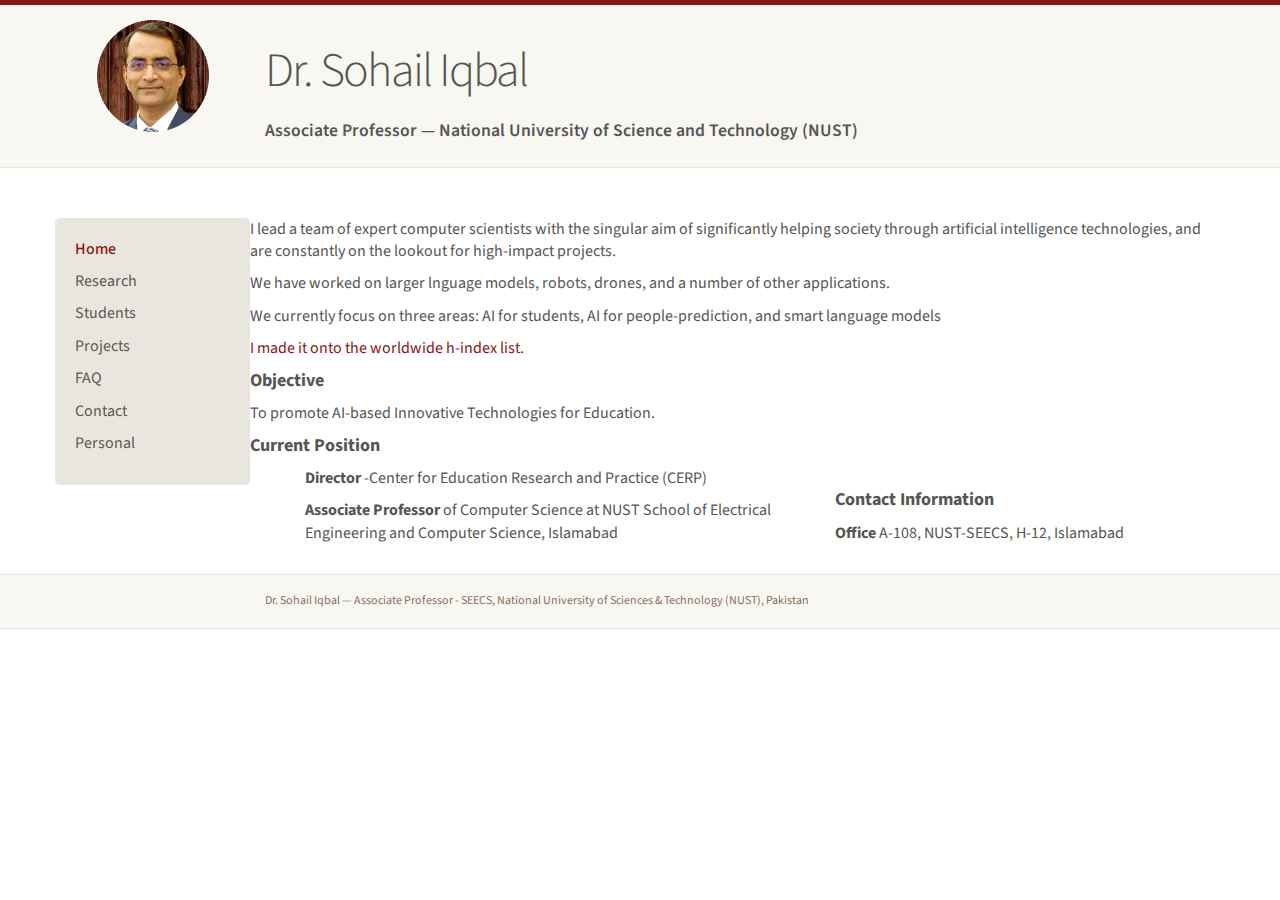
<file: index.html>
<!doctype html>
<html lang="en">

<head>
    <meta charset="utf-8">
    <title>Sohail Iqbal &ndash; Home</title>
    <link href='http://fonts.googleapis.com/css?family=Ubuntu:400,500,300' rel='stylesheet' type='text/css'>
    <link rel="stylesheet" href="assets/css/bootstrap.min.css">
    <link rel="stylesheet" href="assets/css/standroid.css">
</head>

<body>
    <div id="header">
        <div class="container">
            <div class="row">
                <div id="header-pic" class="col-xs-2 col-md-2"><img src="assets/img/profile.png" width=112 height=112 />
                </div>
                <div class="col-xs-7 col-md-7">
                    <h1>Dr. Sohail Iqbal</h1>
                    <h4>Associate Professor &mdash; National University of Science and Technology (NUST)</h4>
                </div>
            </div>
        </div>
    </div>
    <div class="container">
        <div class="row">
            <div id="sidebar" class="col-xs-2 col-md-2">
                <p><a class="menu-item menu-item-current" href="index.html">Home</a></p>
                <p><a class="menu-item" href="research.html">Research</a></p>
                <p><a class="menu-item" href="students.html">Students</a></p>
                <p><a class="menu-item" href="projects.html">Projects</a></p>
                <p><a class="menu-item" href="faq.html">FAQ</a></p>
                <p><a class="menu-item" href="contact.html">Contact</a></p>
                <p><a class="menu-item" href="personal.html">Personal</a></p>
            </div>



            <p>I lead a team of expert computer scientists with the singular aim of significantly helping society
                through artificial intelligence technologies, and are constantly on the lookout for high-impact
                projects.</p>

            <p>We have worked on larger lnguage models, robots, drones, and a number of other applications.</p>

            <p>We currently focus on three areas: AI for students, AI for people-prediction, and smart language models
            </p>

            <a href="https://scholar.google.com.pk/citations?user=2-C_1HoAAAAJ&hl=en ">I made it onto the worldwide h-index
                list.</a>
            <P>
            <P>
            <p style="font-size:large; font-weight: bold">Objective</p>
            <p>To promote AI-based Innovative Technologies for Education.</p>
            <p style="font-size:large; font-weight: bold">Current Position</p>
            <div class="col-lg-6">
                <ul><strong>Director</strong> <span>-Center for Education Research and Practice (CERP) </span></ul>
                <ul><strong>Associate Professor </strong> <span>of Computer Science at
                        NUST School of Electrical Engineering and Computer Science, Islamabad
                    </span></ul>
            </div>
            <br>
            <p style="font-size: large; font-weight: bold">Contact Information</p>
            <ul><strong>Office</strong> <span>A-108, NUST-SEECS, H-12, Islamabad</span></ul>

        </div>
    </div>

    <div id="footer">
        <div class="container">
            <div class="row">
                <div id="header-pic" class="col-md-2"></div>
                <div class="col-md-8">
                    <a href="https://scholar.google.com.pk/citations?user=2-C_1HoAAAAJ&hl=en ">Dr. Sohail Iqbal</a> &mdash; <a
                        href="https://seecs.nust.edu.pk/faculty/muhammad-sohail-iqbal/">Associate Professor - SEECS,
                        National University of Sciences & Technology (NUST), Pakistan</a>
                </div>
            </div>
        </div>
    </div>
</body>

</html>
</file>
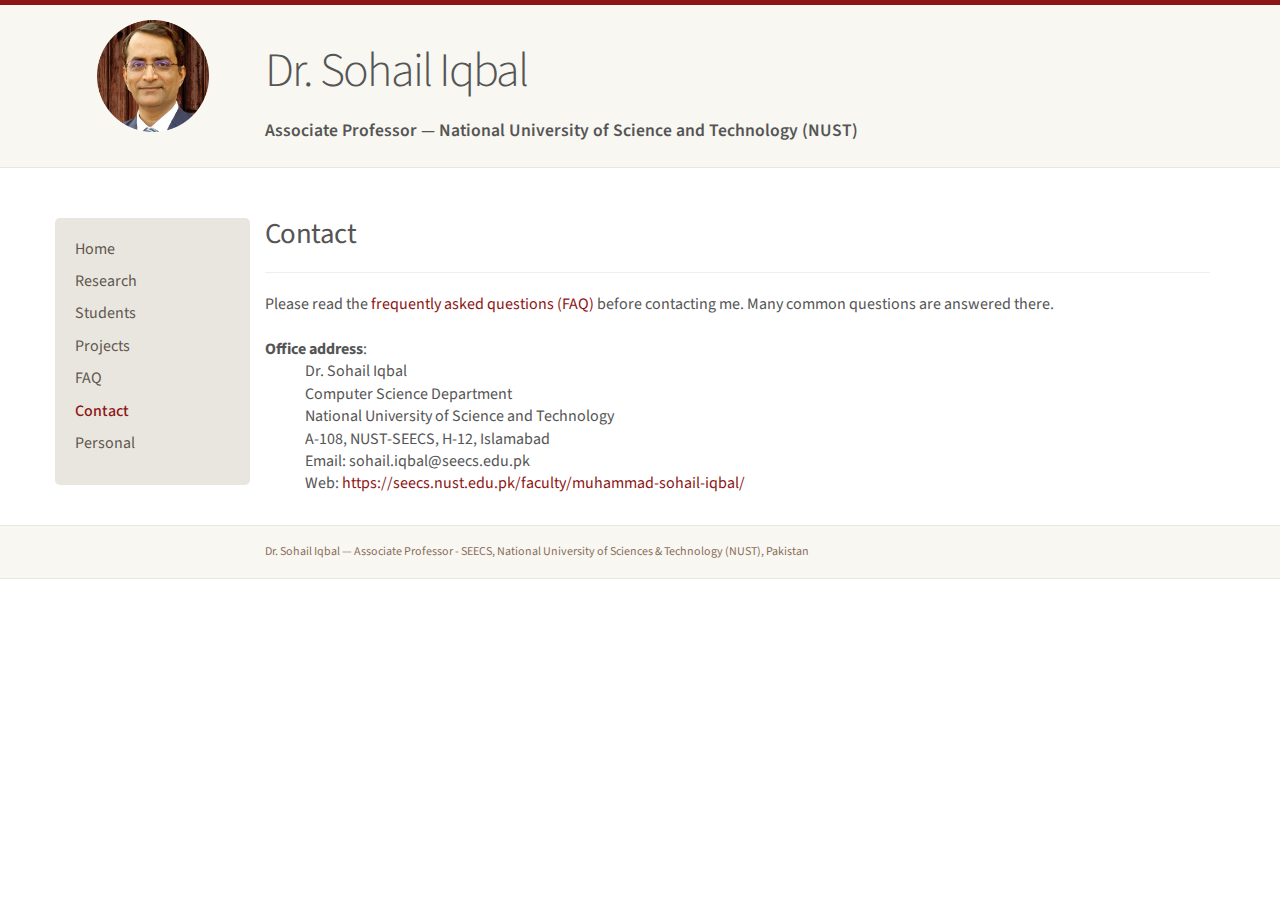
<file: contact.html>
<!doctype html>
<html lang="en">

<head>
    <meta charset="utf-8">
    <title>Sohail Iqbal &ndash; Contact</title>
    <link href='http://fonts.googleapis.com/css?family=Ubuntu:400,500,300' rel='stylesheet' type='text/css'>
    <link rel="stylesheet" href="assets/css/bootstrap.min.css">
    <link rel="stylesheet" href="assets/css/standroid.css">
</head>

<body>
    <div id="header">
        <div class="container">
            <div class="row">
                <div id="header-pic" class="col-xs-2 col-md-2"><img src="assets/img/profile.png" width=112 height=112 />
                </div>
                <div class="col-xs-7 col-md-7">
                    <h1>Dr. Sohail Iqbal</h1>
                    <h4>Associate Professor &mdash; National University of Science and Technology (NUST)</h4>
                </div>
            </div>
        </div>
    </div>
    <div class="container">
        <div class="row">
            <div id="sidebar" class="col-xs-2 col-md-2">
                <p><a class="menu-item" href="index.html">Home</a></p>
                <p><a class="menu-item" href="research.html">Research</a></p>
                <p><a class="menu-item" href="students.html">Students</a></p>
                <p><a class="menu-item" href="projects.html">Projects</a></p>
                <p><a class="menu-item" href="faq.html">FAQ</a></p>
                <p><a class="menu-item menu-item-current" href="contact.html">Contact</a></p>
                <p><a class="menu-item" href="personal.html">Personal</a></p>
            </div>
            <div class="col-xs-10 col-md-10">
                <h2 class="page-heading">Contact</h2>
                <hr>


                Please read the <a href="faq.html">frequently asked questions
                    (FAQ)</a> before contacting me. Many common questions are
                answered there.

                <br><br>

                <strong>Office address</strong>:
                <ul>
                    Dr. Sohail Iqbal<br>
                    Computer Science Department<br>
                    National University of Science and Technology<br>
                    A-108, NUST-SEECS, H-12, Islamabad<br>
                    Email: sohail.iqbal@seecs.edu.pk<br>
                    Web:<a href="https://seecs.nust.edu.pk/faculty/muhammad-sohail-iqbal/">
                        https://seecs.nust.edu.pk/faculty/muhammad-sohail-iqbal/</a><br>
                </ul>


            </div>
        </div>
    </div>
    <div id="footer">
        <div class="container">
            <div class="row">
                <div id="header-pic" class="col-md-2"></div>
                <div class="col-md-8">
                    <a href="https://scholar.google.com.pk/citations?user=2-C_1HoAAAAJ&hl=en ">Dr. Sohail Iqbal</a> &mdash; <a
                        href="https://seecs.nust.edu.pk/faculty/muhammad-sohail-iqbal/">Associate Professor - SEECS,
                        National University of Sciences & Technology (NUST), Pakistan</a>
                </div>
            </div>
        </div>
    </div>
</body>

</html>
</file>
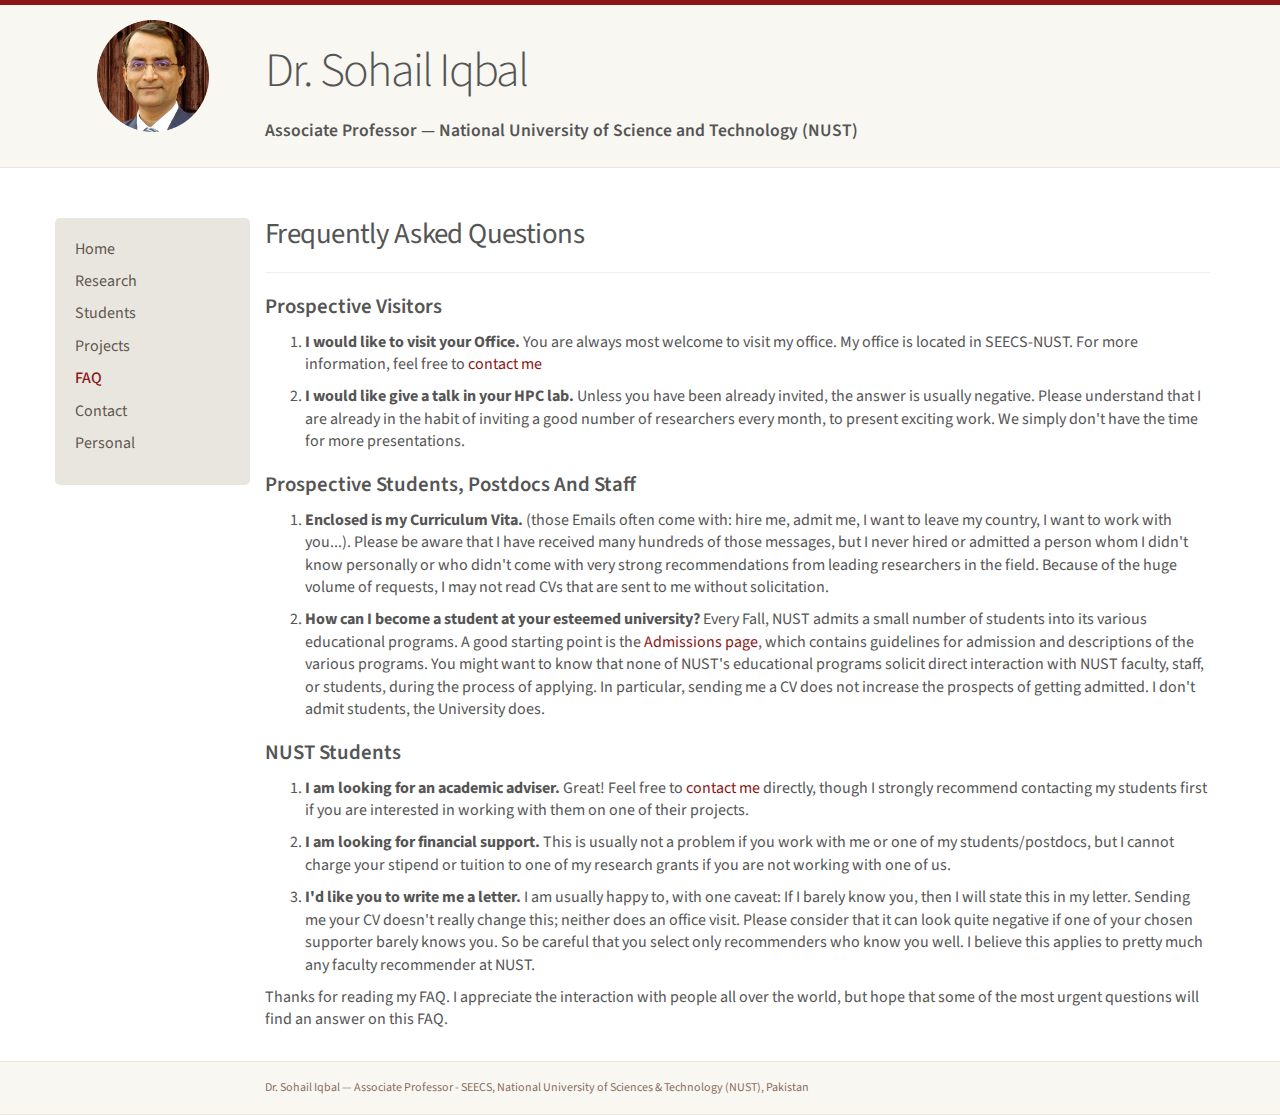
<file: faq.html>
<!doctype html>
<html lang="en">

<head>
    <meta charset="utf-8">
    <title>Sohail Iqbal &ndash; FAQ</title>
    <link href='http://fonts.googleapis.com/css?family=Ubuntu:400,500,300' rel='stylesheet' type='text/css'>
    <link rel="stylesheet" href="assets/css/bootstrap.min.css">
    <link rel="stylesheet" href="assets/css/standroid.css">
</head>

<body>
    <div id="header">
        <div class="container">
            <div class="row">
                <div id="header-pic" class="col-xs-2 col-md-2"><img src="assets/img/profile.png" width=112 height=112 />
                </div>
                <div class="col-xs-7 col-md-7">
                    <h1>Dr. Sohail Iqbal</h1>
                    <h4>Associate Professor &mdash; National University of Science and Technology (NUST)</h4>
                </div>
            </div>
        </div>
    </div>
    <div class="container">
        <div class="row">
            <div id="sidebar" class="col-xs-2 col-md-2">
                <p><a class="menu-item" href="index.html">Home</a></p>
                <p><a class="menu-item" href="research.html">Research</a></p>
                <p><a class="menu-item" href="students.html">Students</a></p>
                <p><a class="menu-item" href="projects.html">Projects</a></p>
                <p><a class="menu-item menu-item-current" href="faq.html">FAQ</a></p>
                <p><a class="menu-item" href="contact.html">Contact</a></p>
                <p><a class="menu-item" href="personal.html">Personal</a></p>
            </div>
            <div class="col-xs-10 col-md-10">
                <h2 class="page-heading">Frequently Asked Questions</h2>
                <hr>

                <h3>Prospective Visitors</h3>
                <ol>
                    <li> <strong>I would like to visit your Office.</strong>
                        You are always most welcome to visit my office. My office is located in SEECS-NUST. For more
                        information, feel free to<a href="contact.html"> contact me</a>
                        <p>
                        </p>
                    </li>
                    <li> <strong>I would like give a talk in your HPC lab.</strong>
                        Unless you have been already invited, the answer is usually negative. Please understand that I
                        are already in the habit of inviting a good number of researchers every month, to present
                        exciting work. We simply don't have the time for more presentations.
                    </li>
                </ol>

                <h3>Prospective Students, Postdocs And Staff</h3>
                <ol>
                    <li>
                        <strong>Enclosed is my Curriculum Vita.</strong> (those Emails often come with: hire me, admit
                        me, I want to leave my country, I want to work with you...). Please be aware that I have
                        received many hundreds of those messages, but I never hired or admitted a person whom I didn't
                        know personally or who didn't come with very strong recommendations from leading researchers in
                        the field. Because of the huge volume of requests, I may not read CVs that are sent to me
                        without solicitation.
                        <p>
                        </p>
                    </li>
                    <li> <strong>How can I become a student at your esteemed
                            university?</strong> Every Fall, NUST admits a small number of
                        students into its various educational programs. A good starting point
                        is the <a href="https://ugadmissions.nust.edu.pk/">Admissions page</a>,
                        which contains guidelines for admission and descriptions of the
                        various programs. You might want to know that none of NUST's
                        educational programs solicit direct interaction with NUST faculty,
                        staff, or students, during the process of applying. In particular, sending me a CV does not
                        increase the prospects of getting admitted. I don't admit students, the University does.
                        <p>
                        </p>
                    </li>

                </ol>


                <h3>NUST Students</h3>
                <ol>
                    <li><strong>I am looking for an academic adviser.</strong> Great! Feel free to <a
                            href="contact.html">contact me</a> directly,
                        though I strongly recommend contacting my students first if you are interested in working with
                        them on one of their projects.<p>
                        </p>
                    </li>
                    <li><strong>I am looking for financial support.</strong> This is usually not a problem if you work
                        with me or one of my students/postdocs, but I cannot charge your stipend or tuition to one of my
                        research grants if you are not working with one of us.<p>
                        </p>
                    </li>
                    <li><strong>I'd like you to write me a letter.</strong> I am usually happy to, with one caveat: If I
                        barely know you, then I will state this in my letter. Sending me your CV doesn't really change
                        this; neither does an office visit. Please consider that it can look quite negative if one of
                        your chosen supporter barely knows you. So be careful that you select only recommenders who know
                        you well. I believe this applies to pretty much any faculty recommender at NUST.<p>
                        </p>
                    </li>
                </ol>

                <p>Thanks for reading my FAQ. I appreciate the interaction with people all over the world, but hope that
                    some of the most urgent questions will find an answer on this FAQ.
                </p>
            </div>
        </div>
    </div>
    <div id="footer">
        <div class="container">
            <div class="row">
                <div id="header-pic" class="col-md-2"></div>
                <div class="col-md-8">
                    <a href="https://scholar.google.com.pk/citations?user=2-C_1HoAAAAJ&hl=en ">Dr. Sohail Iqbal</a> &mdash; <a
                        href="https://seecs.nust.edu.pk/faculty/muhammad-sohail-iqbal/">Associate Professor - SEECS,
                        National University of Sciences & Technology (NUST), Pakistan</a>
                </div>
            </div>
        </div>
    </div>
</body>

</html>
</file>
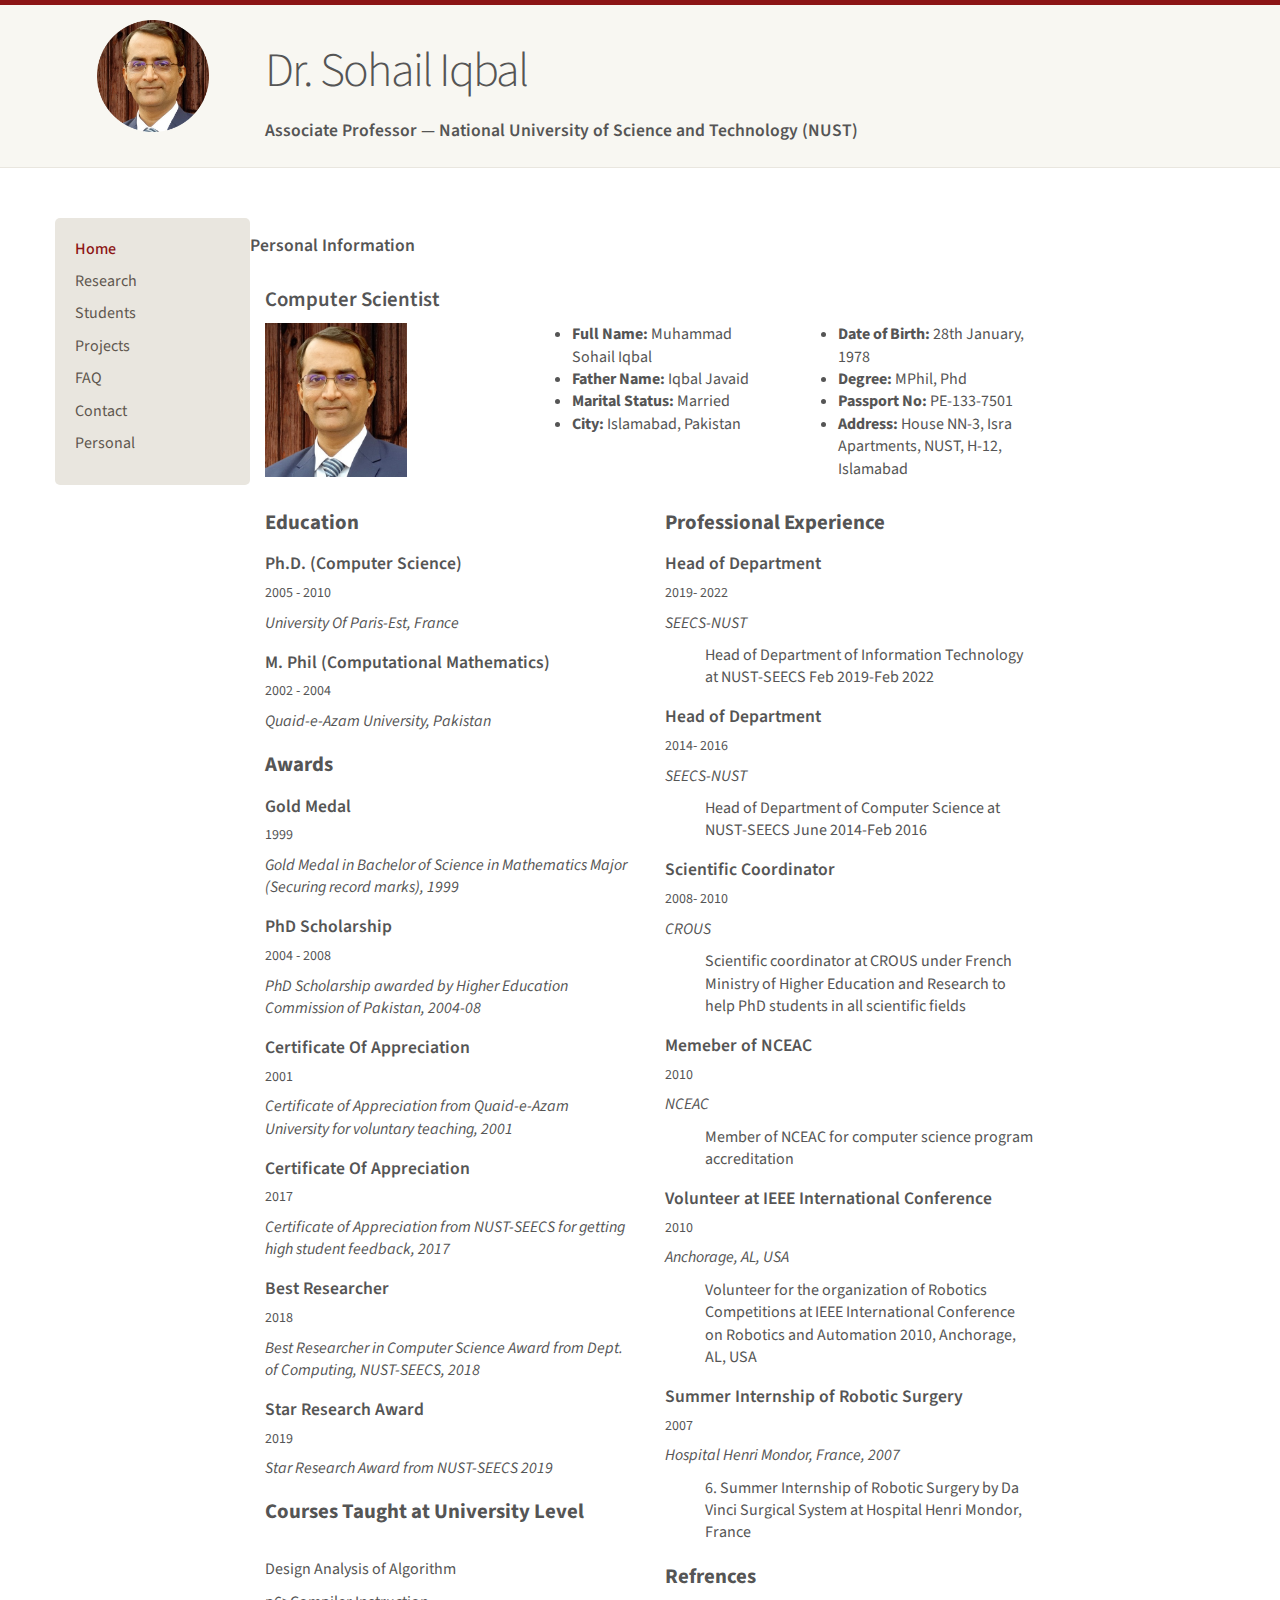
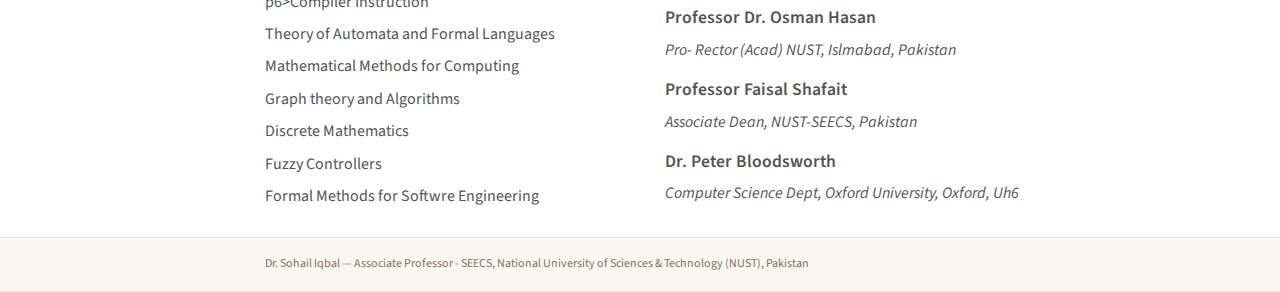
<file: personal.html>
<!doctype html>
<html lang="en">

<head>
    <meta charset="utf-8">
    <title>Sohail Iqbal &ndash; Personal</title>
    <link href='http://fonts.googleapis.com/css?family=Ubuntu:400,500,300' rel='stylesheet' type='text/css'>
    <link rel="stylesheet" href="assets/css/bootstrap.min.css">
    <link rel="stylesheet" href="assets/css/standroid.css">
</head>

<body>
    <div id="header">
        <div class="container">
            <div class="row">
                <div id="header-pic" class="col-xs-2 col-md-2"><img src="assets/img/profile.png" width=112 height=112 />
                </div>
                <div class="col-xs-7 col-md-7">
                    <h1>Dr. Sohail Iqbal</h1>
                    <h4>Associate Professor &mdash; National University of Science and Technology (NUST)</h4>
                </div>
            </div>
        </div>
    </div>
    <div class="container">
        <div class="row">
            <div id="sidebar" class="col-xs-2 col-md-2">
                <p><a class="menu-item menu-item-current" href="index.html">Home</a></p>
                <p><a class="menu-item" href="research.html">Research</a></p>
                <p><a class="menu-item" href="students.html">Students</a></p>
                <p><a class="menu-item" href="projects.html">Projects</a></p>
                <p><a class="menu-item" href="faq.html">FAQ</a></p>
                <p><a class="menu-item" href="contact.html">Contact</a></p>
                <p><a class="menu-item" href="personal.html">Personal</a></p>
            </div>

            <h4>Personal Information</h4>
            <div class="row">
                <div class="col-lg-8 pt-4 pt-lg-0 content" data-aos="fade-left">
                  <h3>Computer Scientist</h3>
                  <div class="row">
                      <div class="col-lg-4" >
                          <img src="assets/img/profile.jpg" height="60%" width="60%" alt="">
                        </div>
                    <div class="col-lg-4">
                      <ul>
                        <li><i class="bi bi-chevron-right"></i> <strong>Full Name:</strong> <span>Muhammad Sohail Iqbal</span></li>
                        <li><i class="bi bi-chevron-right"></i> <strong>Father Name:</strong> <span>Iqbal Javaid</span></li>
                        <li><i class="bi bi-chevron-right"></i> <strong>Marital Status:</strong> <span>Married</span></li>
                        <li><i class="bi bi-chevron-right"></i> <strong>City:</strong> <span>Islamabad, Pakistan</span></li>
                      </ul>
                    </div>
                    <div class="col-lg-4">
                      <ul>
                        <li><i class="bi bi-chevron-right"></i> <strong>Date of Birth:</strong> <span>28th January, 1978</span></li>
                        <li><i class="bi bi-chevron-right"></i> <strong>Degree:</strong> <span>MPhil, Phd</span></li>
                        <li><i class="bi bi-chevron-right"></i> <strong>Passport No:</strong> <span>PE-133-7501</span></li>
                        <li><i class="bi bi-chevron-right"></i> <strong>Address:</strong> <span>House NN-3, Isra Apartments, NUST, H-12, Islamabad</span></li>
                      </ul>
                    </div>
                  </div>
                  <div class="row">
                    <div class="col-lg-6" data-aos="fade-up">
    
                        <h3 class="resume-title">Education</h3>
                        <div class="resume-item">
                          <h4>Ph.D. (Computer Science)</h4>
                          <h5>2005 - 2010</h5>
                          <p><em>University Of Paris-Est, France</em></p>
                        </div>
                        <div class="resume-item">
                          <h4>M. Phil (Computational Mathematics)</h4>
                          <h5>2002 - 2004</h5>
                          <p><em>Quaid-e-Azam University, Pakistan </em></p>
                        </div>
        
                        <h3 class="resume-title">Awards</h3>
                        <div class="resume-item">
                          <h4>Gold Medal</h4>
                          <h5>1999</h5>
                          <p><em>Gold Medal in Bachelor of Science in Mathematics Major (Securing record marks), 1999</em></p>
                        </div>
                        <div class="resume-item">
                          <h4>PhD Scholarship</h4>
                          <h5>2004 - 2008</h5>
                          <p><em>PhD Scholarship awarded by Higher Education Commission of Pakistan, 2004-08</em></p>
                        </div>
                        <div class="resume-item">
                            <h4>Certificate Of Appreciation</h4>
                            <h5>2001</h5>
                            <p><em>Certificate of Appreciation from Quaid-e-Azam University for voluntary teaching, 2001</em></p>
                          </div>
                          <div class="resume-item">
                            <h4>Certificate Of Appreciation</h4>
                            <h5>2017</h5>
                            <p><em>Certificate of Appreciation from NUST-SEECS for getting high student feedback, 2017</em></p>
                          </div>
                          <div class="resume-item">
                            <h4>Best Researcher</h4>
                            <h5>2018</h5>
                            <p><em>Best Researcher in Computer Science Award from Dept. of Computing, NUST-SEECS, 2018</em></p>
                          </div>
                          <div class="resume-item">
                            <h4>Star Research Award</h4>
                            <h5>2019</h5>
                            <p><em>Star Research Award  from NUST-SEECS 2019</em></p>
                          </div>
                          <h3 class="resume-title">Courses Taught at University Level</h3>
                          <br>
                          <div class="resume-item">
                            <p>Design Analysis of Algorithm</p>
                          </div>
                          <div class="resume-item">
                            p6>Compiler Instruction</p>
                          </div>
                          <div class="resume-item">
                            <p>Theory of Automata and Formal Languages</p>
                          </div>
                          <div class="resume-item">
                            <p>Mathematical Methods for Computing</p>
                          </div>
                          <div class="resume-item">
                            <p>Graph theory and Algorithms</p>
                          </div>
                          <div class="resume-item">
                            <p>Discrete Mathematics</p>
                          </div>
                          <div class="resume-item">
                            <p>Fuzzy Controllers</p>
                          </div>
                          <div class="resume-item">
                            <p>Formal Methods for Softwre Engineering</p>
                          </div>
                      </div>

                      <div class="col-lg-6" data-aos="fade-up" data-aos-delay="100">
                        <h3 class="resume-title">Professional Experience</h3>
                        <div class="resume-item">
                          <h4>Head of Department</h4>
                          <h5>2019- 2022</h5>
                          <p><em>SEECS-NUST</em></p>
                          <ul>
                            Head of Department of Information Technology at NUST-SEECS Feb 2019-Feb 2022
                          </ul>
                        </div>
                        <div class="resume-item">
                            <h4>Head of Department</h4>
                            <h5>2014- 2016</h5>
                            <p><em>SEECS-NUST</em></p>
                            <ul>Head of Department of Computer Science at NUST-SEECS June 2014-Feb 2016</ul>
                          </div>
                          <div class="resume-item">
                            <h4>Scientific Coordinator</h4>
                            <h5>2008- 2010</h5>
                            <p><em>CROUS</em></p>
                            <ul>Scientific coordinator at CROUS under French Ministry of Higher Education and Research to help PhD students in all scientific fields</ul>
                          </div>
                          <div class="resume-item">
                            <h4>Memeber of NCEAC</h4>
                            <h5>2010</h5>
                            <p><em>NCEAC</em></p>
                            <ul>
                            Member of NCEAC for computer science program accreditation
                            </ul>
                          </div>
                          <div class="resume-item">
                            <h4>Volunteer at IEEE International Conference</h4>
                            <h5>2010</h5>
                            <p><em>Anchorage, AL, USA</em></p>
                            <ul>Volunteer for the organization of Robotics Competitions at IEEE International Conference on Robotics and Automation 2010, Anchorage, AL, USA</ul>
                          </div>
                          <div class="resume-item">
                            <h4>Summer Internship of Robotic Surgery</h4>
                            <h5>2007</h5>
                            <p><em>Hospital Henri Mondor, France, 2007</em></p>
                            <ul>6.	Summer Internship of Robotic Surgery by Da Vinci Surgical System at Hospital Henri Mondor, France</ul>
                          </div>
                          <h3 class="resume-title">Refrences</h3>
                          <div class="resume-item">
                          <h4>Professor Dr. Osman Hasan</h4>
                          <p><em>Pro- Rector (Acad) NUST, Islmabad, Pakistan</em></p>
                        </div>
                        <div class="resume-item">
                            <h4>Professor Faisal Shafait</h4>
                            <p><em>Associate Dean, NUST-SEECS, Pakistan</em></p>
                          </div>
                          <div class="resume-item">
                            <h4>Dr. Peter Bloodsworth</h4>
                            <p><em>Computer Science Dept, Oxford University, Oxford, Uh6</em></p>
                          </div>
                      </div>

                  </div>
                   
                </div>
              </div>
        </div>
    </div>

    <div id="footer">
        <div class="container">
            <div class="row">
                <div id="header-pic" class="col-md-2"></div>
                <div class="col-md-8">
                    <a href="https://scholar.google.com.pk/citations?user=2-C_1HoAAAAJ&hl=en ">Dr. Sohail Iqbal</a> &mdash; <a
                        href="https://seecs.nust.edu.pk/faculty/muhammad-sohail-iqbal/">Associate Professor - SEECS,
                        National University of Sciences & Technology (NUST), Pakistan</a>
                </div>
            </div>
        </div>
    </div>
</body>

</html>
</file>
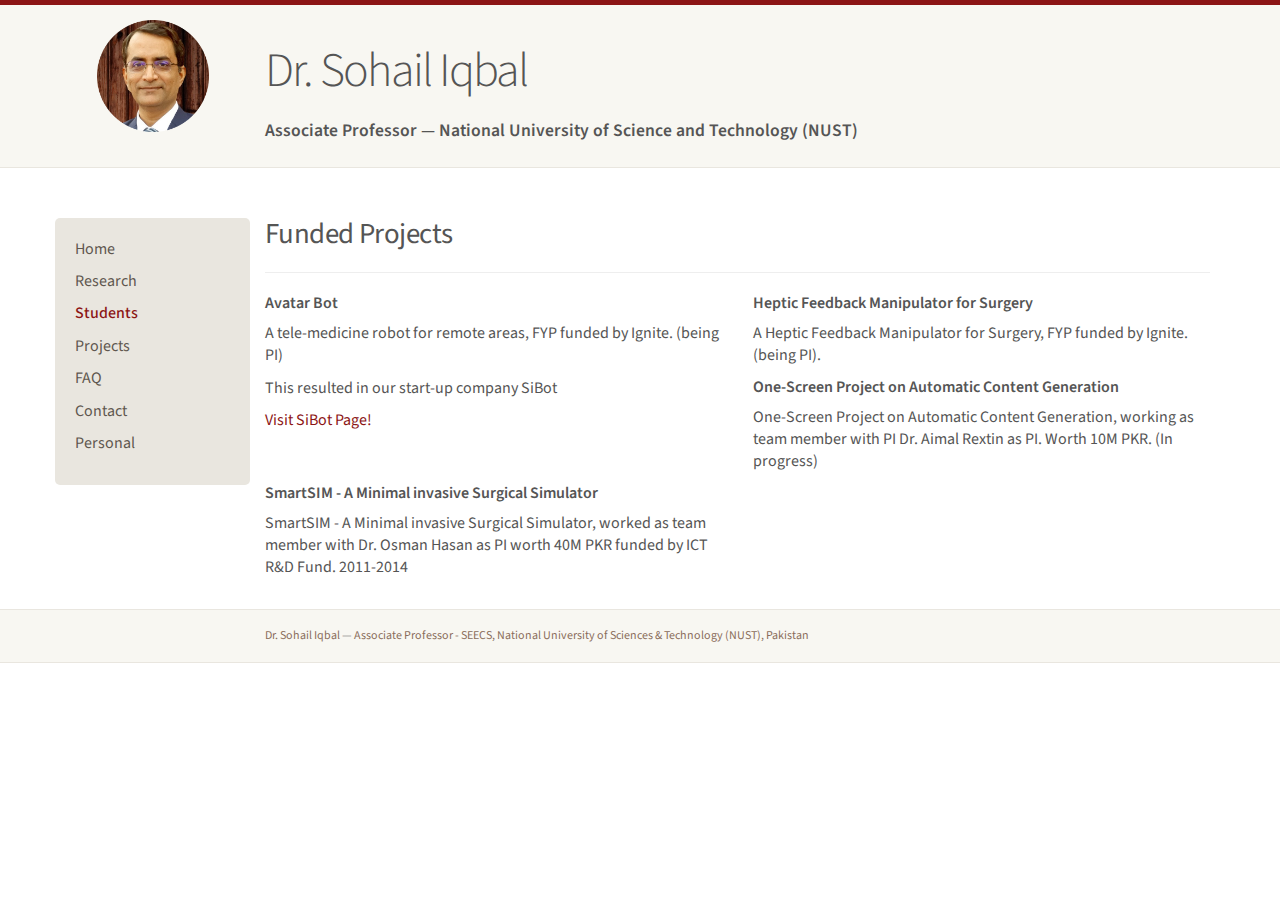
<file: projects.html>
<!doctype html>
<html lang="en">

<head>
  <meta charset="utf-8">
  <title>Sohail Iqbal &ndash; Students</title>
  <link href='http://fonts.googleapis.com/css?family=Ubuntu:400,500,300' rel='stylesheet' type='text/css'>
  <link rel="stylesheet" href="assets/css/bootstrap.min.css">
  <link rel="stylesheet" href="assets/css/standroid.css">
</head>

<body>
  <div id="header">
    <div class="container">
      <div class="row">
        <div id="header-pic" class="col-xs-2 col-md-2"><img src="assets/img/profile.png" width=112 height=112 /></div>
        <div class="col-xs-7 col-md-7">
          <h1>Dr. Sohail Iqbal</h1>
          <h4>Associate Professor &mdash; National University of Science and Technology (NUST)</h4>
        </div>
      </div>
    </div>
  </div>
  <div class="container">
    <div class="row">
      <div id="sidebar" class="col-xs-2 col-md-2">
        <p><a class="menu-item" href="index.html">Home</a></p>
        <p><a class="menu-item" href="research.html">Research</a></p>
        <p><a class="menu-item menu-item-current" href="students.html">Students</a></p>
        <p><a class="menu-item" href="projects.html">Projects</a></p>
        <p><a class="menu-item" href="faq.html">FAQ</a></p>
        <p><a class="menu-item" href="contact.html">Contact</a></p>
        <p><a class="menu-item" href="personal.html">Personal</a></p>
      </div>
      <div class="col-xs-10 col-md-10">
        <h2 class="page-heading">Funded Projects</h2>
        <hr>

        <div class="profiles">
          <div class="row">
            <div class="col-lg-6 col-md-12 icon-box">
              <h4 class="title">Avatar Bot</h4>
              <p>A tele-medicine robot for remote areas, FYP funded by Ignite. (being PI) </p>
               <p>This resulted in our start-up company SiBot </p>
              <a href="https://msiqbal.com/sibot" target="_blank">Visit SiBot Page!</a>
              
            </div>
            <div class="col-lg-6 col-md-12 icon-box">
              <h4 class="title">Heptic Feedback Manipulator for Surgery</h4>
              <p>A Heptic Feedback Manipulator for Surgery, FYP funded by Ignite. (being PI). </p>
            </div>
            <div class="col-lg-6 col-md-12 icon-box">
              <h4 class="title">One-Screen Project on Automatic Content Generation</h4>
              <p>One-Screen Project on Automatic Content Generation, working as team member with PI Dr. Aimal Rextin as
                PI. Worth 10M PKR. (In progress) </p>
            </div>
            <div class="col-lg-6 col-md-12 icon-box">
              <h4 class="title">SmartSIM - A Minimal invasive Surgical Simulator</h4>
              <p>SmartSIM - A Minimal invasive Surgical Simulator, worked as team member with Dr. Osman Hasan as PI
                worth 40M PKR funded by ICT R&D Fund. 2011-2014</p>
            </div>

          </div>

        </div>

      </div>
    </div>
  </div>
  <div id="footer">
    <div class="container">
      <div class="row">
        <div id="header-pic" class="col-md-2"></div>
        <div class="col-md-8">
          <a href="https://scholar.google.com.pk/citations?user=2-C_1HoAAAAJ&hl=en ">Dr. Sohail Iqbal</a> &mdash; <a
            href="https://seecs.nust.edu.pk/faculty/muhammad-sohail-iqbal/">Associate Professor - SEECS, National
            University of Sciences & Technology (NUST), Pakistan</a>
        </div>
      </div>
    </div>
  </div>
</body>

</html>
</file>
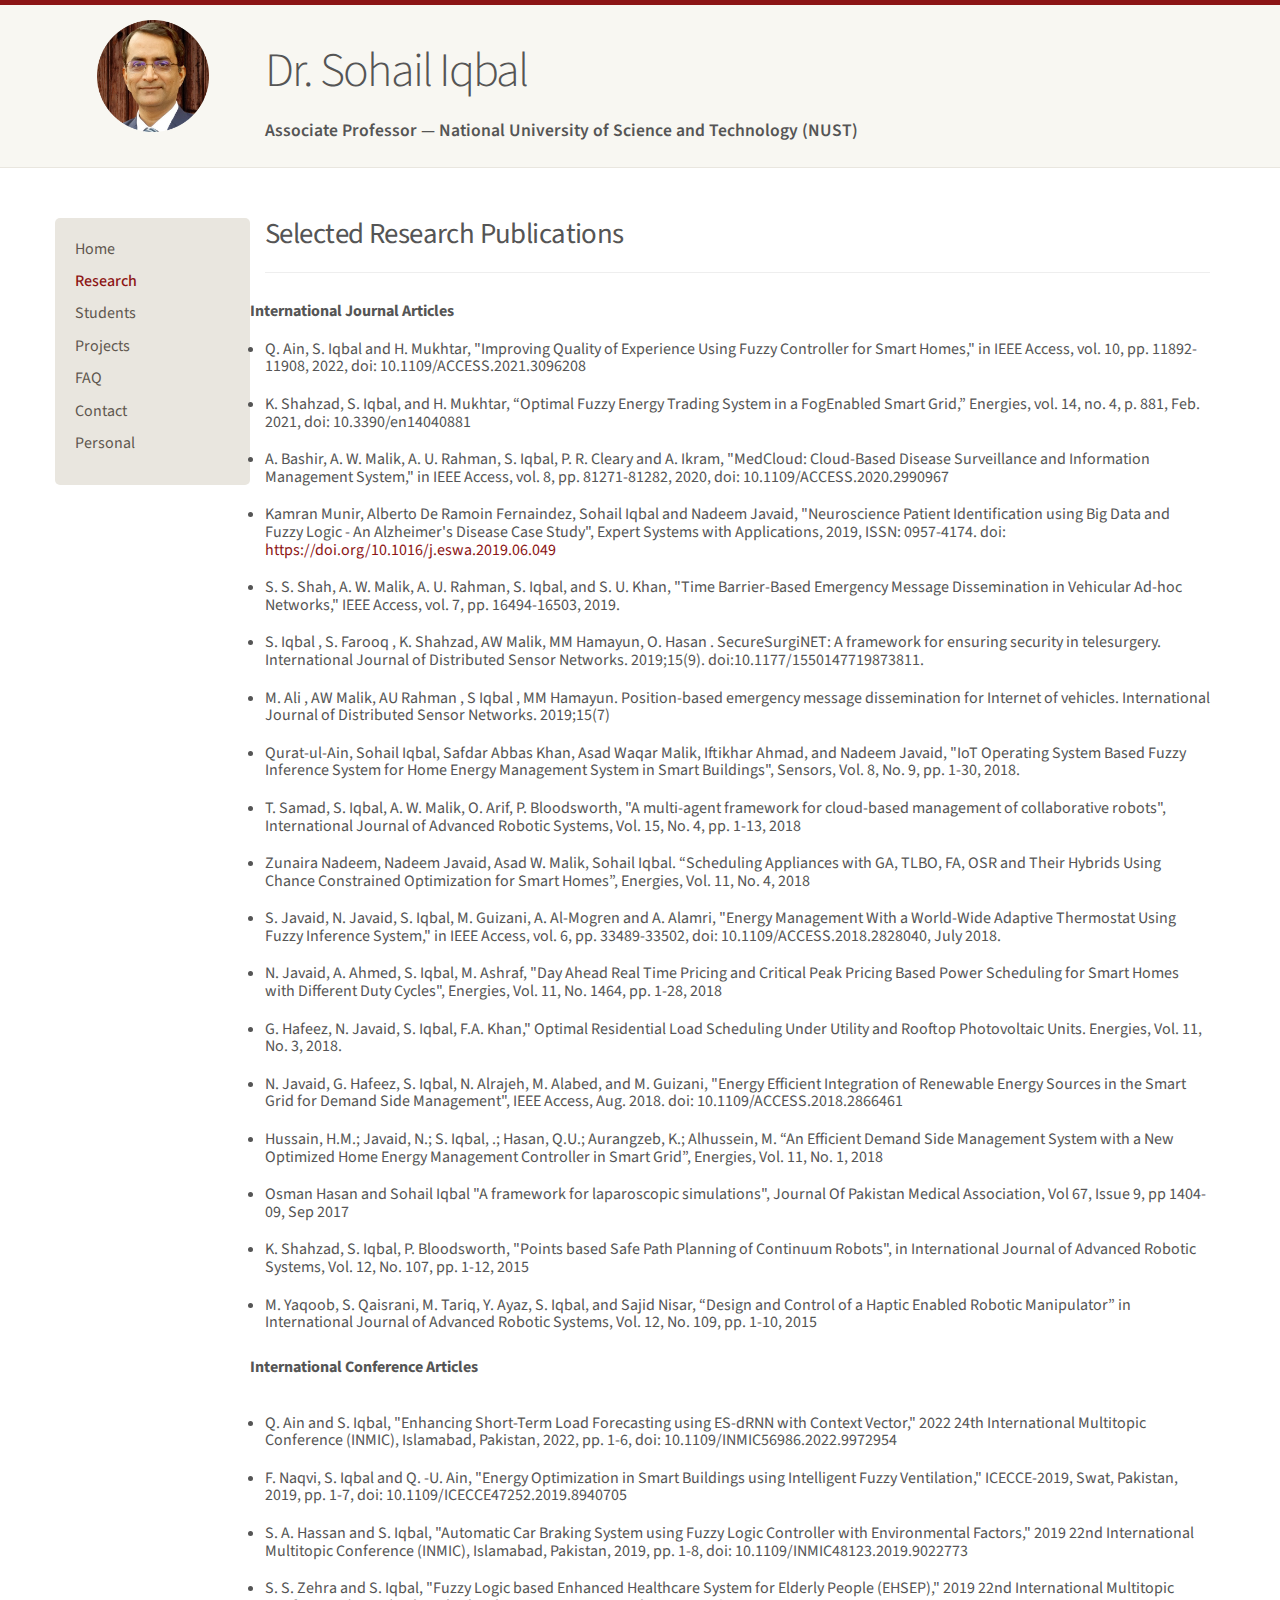
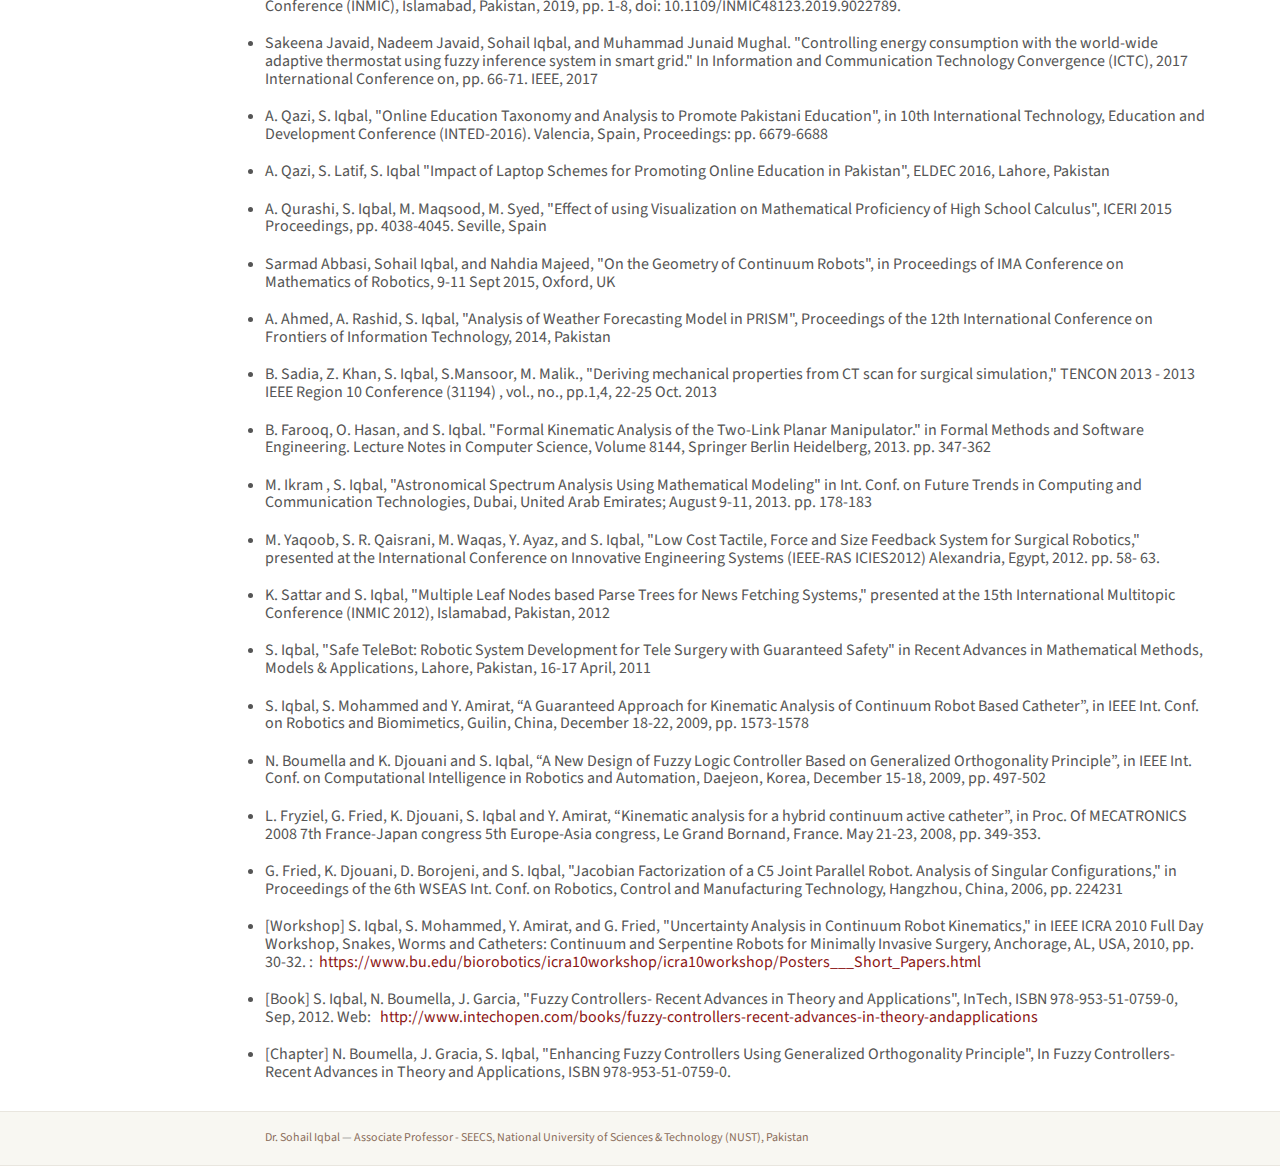
<file: research.html>
<!doctype html>
<html lang="en">

<head>
    <meta charset="utf-8">
    <title>Sohail Iqbal &ndash; Research</title>
    <link href='http://fonts.googleapis.com/css?family=Ubuntu:400,500,300' rel='stylesheet' type='text/css'>
    <link rel="stylesheet" href="assets/css/bootstrap.min.css">
    <link rel="stylesheet" href="assets/css/standroid.css">
</head>

<body>
    <div id="header">
        <div class="container">
            <div class="row">
                <div id="header-pic" class="col-xs-2 col-md-2"><img src="assets/img/profile.png" width=112 height=112 />
                </div>
                <div class="col-xs-7 col-md-7">
                    <h1>Dr. Sohail Iqbal</h1>
                    <h4>Associate Professor &mdash; National University of Science and Technology (NUST)</h4>
                </div>
            </div>
        </div>
    </div>
    <div class="container">
        <div class="row">
            <div id="sidebar" class="col-xs-2 col-md-2">
                <p><a class="menu-item" href="index.html">Home</a></p>
                <p><a class="menu-item menu-item-current" href="research.html">Research</a></p>
                <p><a class="menu-item" href="students.html">Students</a></p>
                <p><a class="menu-item" href="projects.html">Projects</a></p>
                <p><a class="menu-item" href="faq.html">FAQ</a></p>
                <p><a class="menu-item" href="contact.html">Contact</a></p>
                <p><a class="menu-item" href="personal.html">Personal</a></p>
            </div>
            <div class="col-xs-10 col-md-10">
                <h2 class="page-heading">Selected Research Publications</h2>
                <hr>

                <div class="row">
                    <h6 style="font-weight:bold; font-size:medium">International Journal Articles</h6>

                    <div class="col-lg-12 col-md-12">
                        <h6 class="title" style="font-size:medium">
                            <li>Q. Ain, S. Iqbal and H. Mukhtar, "Improving Quality of Experience Using Fuzzy Controller
                                for Smart Homes," in IEEE Access, vol. 10, pp. 11892-11908, 2022, doi:
                                10.1109/ACCESS.2021.3096208</li>
                        </h6>
                    </div>
                    <div class="col-lg-12 col-md-12">
                        <h6 class="title">
                            <li>K. Shahzad, S. Iqbal, and H. Mukhtar, “Optimal Fuzzy Energy Trading System in a
                                FogEnabled Smart Grid,” Energies, vol. 14, no. 4, p. 881, Feb. 2021, doi:
                                10.3390/en14040881</li>
                        </h6>
                    </div>
                    <div class="col-lg-12 col-md-12">
                        <h6 class="title">
                            <li>A. Bashir, A. W. Malik, A. U. Rahman, S. Iqbal, P. R. Cleary and A. Ikram, "MedCloud:
                                Cloud-Based Disease Surveillance and Information Management System," in IEEE Access,
                                vol.
                                8, pp. 81271-81282, 2020, doi: 10.1109/ACCESS.2020.2990967
                            </li>
                        </h6>
                    </div>
                    <div class="col-lg-12 col-md-12">
                        <h6 class="title">
                            <li>Kamran Munir, Alberto De Ramoin Fernaindez, Sohail Iqbal and Nadeem Javaid,
                                "Neuroscience Patient Identification using Big Data and Fuzzy Logic - An Alzheimer's
                                Disease Case Study", Expert Systems with Applications, 2019, ISSN: 0957-4174. doi:<a
                                    href="https://doi.org/10.1016/j.eswa.2019.06.049" style="text-decoration:none">&nbsp
                                    https://doi.org/10.1016/j.eswa.2019.06.049</a></li>
                        </h6>
                    </div>
                    <div class="col-lg-12 col-md-12">
                        <h6 class="title">
                            <li>S. S. Shah, A. W. Malik, A. U. Rahman, S. Iqbal, and S. U. Khan, "Time Barrier-Based
                                Emergency Message Dissemination in Vehicular Ad-hoc Networks," IEEE Access, vol. 7, pp.
                                16494-16503, 2019.
                            </li>
                        </h6>
                    </div>
                    <div class="col-lg-12 col-md-12">
                        <h6 class="title">
                            <li>S. Iqbal , S. Farooq , K. Shahzad, AW Malik, MM Hamayun, O. Hasan . SecureSurgiNET: A
                                framework for ensuring security in telesurgery. International Journal of Distributed
                                Sensor Networks. 2019;15(9). doi:10.1177/1550147719873811.
                            </li>
                        </h6>
                    </div>
                    <div class="col-lg-12 col-md-12">
                        <h6 class="title">
                            <li>M. Ali , AW Malik, AU Rahman , S Iqbal , MM Hamayun. Position-based emergency message
                                dissemination for Internet of vehicles. International Journal of Distributed Sensor
                                Networks.
                                2019;15(7)
                            </li>
                        </h6>
                    </div>
                    <div class="col-lg-12 col-md-12">
                        <h6 class="title">
                            <li>Qurat-ul-Ain, Sohail Iqbal, Safdar Abbas Khan, Asad Waqar Malik, Iftikhar Ahmad, and
                                Nadeem Javaid, "IoT Operating System Based Fuzzy Inference System for Home Energy
                                Management System in Smart Buildings", Sensors, Vol. 8, No. 9, pp. 1-30, 2018.
                            </li>
                        </h6>
                    </div>
                    <div class="col-lg-12 col-md-12">
                        <h6 class="title">
                            <li>T. Samad, S. Iqbal, A. W. Malik, O. Arif, P. Bloodsworth, "A multi-agent framework for
                                cloud-based management of collaborative robots", International Journal of Advanced
                                Robotic Systems, Vol. 15, No. 4, pp. 1-13, 2018</li>
                        </h6>
                    </div>
                    <div class="col-lg-12 col-md-12">
                        <h6 class="title">
                            <li>Zunaira Nadeem, Nadeem Javaid, Asad W. Malik, Sohail Iqbal. “Scheduling Appliances with
                                GA, TLBO, FA, OSR and Their Hybrids Using Chance Constrained Optimization for Smart
                                Homes”, Energies, Vol. 11, No. 4, 2018</li>
                        </h6>
                    </div>
                    <div class="col-lg-12 col-md-12">
                        <h6 class="title">
                            <li>S. Javaid, N. Javaid, S. Iqbal, M. Guizani, A. Al-Mogren and A. Alamri, "Energy
                                Management With a World-Wide Adaptive Thermostat Using Fuzzy Inference System," in IEEE
                                Access, vol. 6, pp. 33489-33502, doi: 10.1109/ACCESS.2018.2828040, July 2018.</li>
                        </h6>
                    </div>
                    <div class="col-lg-12 col-md-12">
                        <h6 class="title">
                            <li>N. Javaid, A. Ahmed, S. Iqbal, M. Ashraf, "Day Ahead Real Time Pricing and Critical Peak
                                Pricing Based Power Scheduling for Smart Homes with Different Duty Cycles", Energies,
                                Vol. 11, No. 1464, pp. 1-28, 2018</li>
                        </h6>
                    </div>
                    <div class="col-lg-12 col-md-12">
                        <h6 class="title">
                            <li>G. Hafeez, N. Javaid, S. Iqbal, F.A. Khan," Optimal Residential Load Scheduling Under
                                Utility and Rooftop Photovoltaic Units. Energies, Vol. 11, No. 3, 2018. </li>
                        </h6>
                    </div>
                    <div class="col-lg-12 col-md-12">
                        <h6 class="title">
                            <li>N. Javaid, G. Hafeez, S. Iqbal, N. Alrajeh, M. Alabed, and M. Guizani, "Energy Efficient
                                Integration of Renewable Energy Sources in the Smart Grid for Demand Side Management",
                                IEEE Access, Aug. 2018. doi: 10.1109/ACCESS.2018.2866461 </li>
                        </h6>
                    </div>
                    <div class="col-lg-12 col-md-12">
                        <h6 class="title">
                            <li>Hussain, H.M.; Javaid, N.; S. Iqbal, .; Hasan, Q.U.; Aurangzeb, K.; Alhussein, M. “An
                                Efficient Demand Side Management System with a New Optimized Home Energy
                                Management Controller in Smart Grid”, Energies, Vol. 11, No. 1, 2018
                            </li>
                        </h6>
                    </div>
                    <div class="col-lg-12 col-md-12">
                        <h6 class="title">
                            <li>Osman Hasan and Sohail Iqbal "A framework for laparoscopic simulations", Journal Of
                                Pakistan Medical Association, Vol 67, Issue 9, pp 1404-09, Sep 2017</li>
                        </h6>
                    </div>
                    <div class="col-lg-12 col-md-12">
                        <h6 class="title">
                            <li>K. Shahzad, S. Iqbal, P. Bloodsworth, "Points based Safe Path Planning of Continuum
                                Robots", in International Journal of Advanced Robotic Systems, Vol. 12, No. 107, pp.
                                1-12, 2015</li>
                        </h6>
                    </div>
                    <div class="col-lg-12 col-md-12">
                        <h6 class="title">
                            <li>M. Yaqoob, S. Qaisrani, M. Tariq, Y. Ayaz, S. Iqbal, and Sajid Nisar, “Design and
                                Control of a Haptic Enabled Robotic Manipulator” in International Journal of Advanced
                                Robotic Systems, Vol. 12, No. 109, pp. 1-10, 2015</li>
                            <br>
                        </h6>
                    </div>
                    <h6 style="font-weight:bold; font-size:medium">International Conference Articles</h6>
                    <div class="col-lg-12 col-md-12">
                        <h6 class="title">
                            <br>
                            <li>Q. Ain and S. Iqbal, "Enhancing Short-Term Load Forecasting using ES-dRNN with Context
                                Vector," 2022 24th International Multitopic Conference (INMIC), Islamabad, Pakistan,
                                2022, pp. 1-6, doi: 10.1109/INMIC56986.2022.9972954</li>
                        </h6>
                    </div>
                    <div class="col-lg-12 col-md-12">
                        <h6 class="title">
                            <li>F. Naqvi, S. Iqbal and Q. -U. Ain, "Energy Optimization in Smart Buildings using
                                Intelligent Fuzzy Ventilation," ICECCE-2019, Swat, Pakistan, 2019, pp. 1-7, doi:
                                10.1109/ICECCE47252.2019.8940705</li>
                        </h6>
                    </div>
                    <div class="col-lg-12 col-md-12">
                        <h6 class="title">
                            <li>S. A. Hassan and S. Iqbal, "Automatic Car Braking System using Fuzzy Logic Controller
                                with Environmental Factors," 2019 22nd International Multitopic Conference (INMIC),
                                Islamabad, Pakistan, 2019, pp. 1-8, doi: 10.1109/INMIC48123.2019.9022773</li>
                        </h6>
                    </div>
                    <div class="col-lg-12 col-md-12">
                        <h6 class="title">
                            <li>S. S. Zehra and S. Iqbal, "Fuzzy Logic based Enhanced Healthcare System for Elderly
                                People (EHSEP)," 2019 22nd International Multitopic Conference (INMIC), Islamabad,
                                Pakistan, 2019, pp. 1-8, doi: 10.1109/INMIC48123.2019.9022789. </li>
                        </h6>
                    </div>
                    <div class="col-lg-12 col-md-12">
                        <h6 class="title">
                            <li>Sakeena Javaid, Nadeem Javaid, Sohail Iqbal, and Muhammad Junaid Mughal. "Controlling
                                energy consumption with the world-wide adaptive thermostat using fuzzy inference system
                                in smart grid." In Information and Communication Technology Convergence (ICTC), 2017
                                International Conference on, pp. 66-71. IEEE, 2017</li>
                        </h6>
                    </div>
                    <div class="col-lg-12 col-md-12">
                        <h6 class="title">
                            <li>A. Qazi, S. Iqbal, "Online Education Taxonomy and Analysis to Promote Pakistani
                                Education", in 10th International Technology, Education and Development Conference
                                (INTED-2016). Valencia, Spain, Proceedings: pp. 6679-6688</li>
                        </h6>
                    </div>
                    <div class="col-lg-12 col-md-12">
                        <h6 class="title">
                            <li>A. Qazi, S. Latif, S. Iqbal "Impact of Laptop Schemes for Promoting Online Education in
                                Pakistan", ELDEC 2016, Lahore, Pakistan</li>
                        </h6>
                    </div>
                    <div class="col-lg-12 col-md-12">
                        <h6 class="title">
                            <li>A. Qurashi, S. Iqbal, M. Maqsood, M. Syed, "Effect of using Visualization on
                                Mathematical Proficiency of High School Calculus", ICERI 2015 Proceedings, pp.
                                4038-4045. Seville, Spain</li>
                        </h6>
                    </div>
                    <div class="col-lg-12 col-md-12">
                        <h6 class="title">
                            <li>Sarmad Abbasi, Sohail Iqbal, and Nahdia Majeed, "On the Geometry of Continuum Robots",
                                in Proceedings of IMA Conference on Mathematics of Robotics, 9-11 Sept 2015, Oxford, UK
                            </li>
                        </h6>
                    </div>
                    <div class="col-lg-12 col-md-12">
                        <h6 class="title">
                            <li>A. Ahmed, A. Rashid, S. Iqbal, "Analysis of Weather Forecasting Model in PRISM",
                                Proceedings of the 12th International Conference on Frontiers of Information Technology,
                                2014, Pakistan</li>
                        </h6>
                    </div>
                    <div class="col-lg-12 col-md-12">
                        <h6 class="title">
                            <li>B. Sadia, Z. Khan, S. Iqbal, S.Mansoor, M. Malik., "Deriving mechanical properties from
                                CT scan for surgical simulation," TENCON 2013 - 2013 IEEE Region 10 Conference (31194) ,
                                vol., no., pp.1,4, 22-25 Oct. 2013</li>
                        </h6>
                    </div>
                    <div class="col-lg-12 col-md-12">
                        <h6 class="title">
                            <li>B. Farooq, O. Hasan, and S. Iqbal. "Formal Kinematic Analysis of the Two-Link Planar
                                Manipulator." in Formal Methods and Software Engineering. Lecture Notes in Computer
                                Science, Volume 8144, Springer Berlin Heidelberg, 2013. pp. 347-362</li>
                        </h6>
                    </div>
                    <div class="col-lg-12 col-md-12">
                        <h6 class="title">
                            <li>M. Ikram , S. Iqbal, "Astronomical Spectrum Analysis Using Mathematical Modeling" in
                                Int. Conf. on Future Trends in Computing and Communication Technologies, Dubai, United
                                Arab Emirates; August 9-11, 2013. pp. 178-183</li>
                        </h6>
                    </div>
                    <div class="col-lg-12 col-md-12">
                        <h6 class="title">
                            <li>M. Yaqoob, S. R. Qaisrani, M. Waqas, Y. Ayaz, and S. Iqbal, "Low Cost Tactile, Force and
                                Size Feedback System for Surgical Robotics," presented at the International Conference
                                on Innovative Engineering Systems (IEEE-RAS ICIES2012) Alexandria, Egypt, 2012. pp. 58-
                                63.
                            </li>
                        </h6>
                    </div>
                    <div class="col-lg-12 col-md-12">
                        <h6 class="title">
                            <li>K. Sattar and S. Iqbal, "Multiple Leaf Nodes based Parse Trees for News Fetching
                                Systems," presented at the 15th International Multitopic Conference (INMIC 2012),
                                Islamabad, Pakistan, 2012</li>
                        </h6>
                    </div>
                    <div class="col-lg-12 col-md-12">
                        <h6 class="title">
                            <li>S. Iqbal, "Safe TeleBot: Robotic System Development for Tele Surgery with Guaranteed
                                Safety" in Recent Advances in Mathematical Methods, Models & Applications, Lahore,
                                Pakistan, 16-17 April, 2011</li>
                        </h6>
                    </div>
                    <div class="col-lg-12 col-md-12">
                        <h6 class="title">
                            <li>S. Iqbal, S. Mohammed and Y. Amirat, “A Guaranteed Approach for Kinematic Analysis of
                                Continuum Robot Based Catheter”, in IEEE Int. Conf. on Robotics and Biomimetics, Guilin,
                                China, December 18-22, 2009, pp. 1573-1578</li>
                        </h6>
                    </div>
                    <div class="col-lg-12 col-md-12">
                        <h6 class="title">
                            <li>N. Boumella and K. Djouani and S. Iqbal, “A New Design of Fuzzy Logic Controller Based
                                on Generalized Orthogonality Principle”, in IEEE Int. Conf. on Computational
                                Intelligence in Robotics and Automation, Daejeon, Korea, December 15-18, 2009, pp.
                                497-502</li>
                        </h6>
                    </div>
                    <div class="col-lg-12 col-md-12">
                        <h6 class="title">
                            <li>L. Fryziel, G. Fried, K. Djouani, S. Iqbal and Y. Amirat, “Kinematic analysis for a
                                hybrid continuum active catheter”, in Proc. Of MECATRONICS 2008 7th France-Japan
                                congress 5th Europe-Asia congress, Le Grand Bornand, France. May 21-23, 2008, pp.
                                349-353. </li>
                        </h6>
                    </div>
                    <div class="col-lg-12 col-md-12">
                        <h6 class="title">
                            <li>G. Fried, K. Djouani, D. Borojeni, and S. Iqbal, "Jacobian Factorization of a C5 Joint
                                Parallel Robot. Analysis of Singular Configurations," in Proceedings of the 6th WSEAS
                                Int. Conf. on Robotics, Control and Manufacturing Technology, Hangzhou, China, 2006, pp.
                                224231</li>
                        </h6>
                    </div>
                    <div class="col-lg-12 col-md-12">
                        <h6 class="title">
                            <li>[Workshop] S. Iqbal, S. Mohammed, Y. Amirat, and G. Fried, "Uncertainty Analysis in
                                Continuum Robot Kinematics," in IEEE ICRA 2010 Full Day Workshop, Snakes, Worms and
                                Catheters: Continuum and Serpentine Robots for Minimally Invasive Surgery, Anchorage,
                                AL, USA, 2010, pp. 30-32.
                                :<a href="https://www.bu.edu/biorobotics/icra10workshop/icra10workshop/Posters___Short_Papers.html  "
                                    style="text-decoration:none">&nbsp
                                    https://www.bu.edu/biorobotics/icra10workshop/icra10workshop/Posters___Short_Papers.html
                                </a></li>
                        </h6>
                    </div>
                    <div class="col-lg-12 col-md-12">
                        <h6 class="title">
                            <li>[Book] S. Iqbal, N. Boumella, J. Garcia, "Fuzzy Controllers- Recent Advances in Theory
                                and Applications", InTech, ISBN 978-953-51-0759-0, Sep, 2012. Web: <a
                                    href="http://www.intechopen.com/books/fuzzy-controllers-recent-advances-in-theory-andapplications "
                                    style="text-decoration:none">&nbsp
                                    http://www.intechopen.com/books/fuzzy-controllers-recent-advances-in-theory-andapplications
                                </a></li>
                        </h6>
                    </div>
                    <div class="col-lg-12 col-md-12">
                        <h6 class="title">
                            <li>[Chapter] N. Boumella, J. Gracia, S. Iqbal, "Enhancing Fuzzy Controllers Using
                                Generalized Orthogonality Principle", In Fuzzy Controllers- Recent Advances in Theory
                                and Applications, ISBN 978-953-51-0759-0. </li>
                        </h6>
                    </div>
                </div>

            </div>
        </div>
    </div>
    <div id="footer">
        <div class="container">
            <div class="row">
                <div id="header-pic" class="col-md-2"></div>
                <div class="col-md-8">
                    <a href="https://scholar.google.com.pk/citations?user=2-C_1HoAAAAJ&hl=en ">Dr. Sohail Iqbal</a> &mdash; <a
                        href="https://seecs.nust.edu.pk/faculty/muhammad-sohail-iqbal/">Associate Professor - SEECS,
                        National University of Sciences & Technology (NUST), Pakistan</a>
                </div>
            </div>
        </div>
    </div>
</body>

</html>
</file>
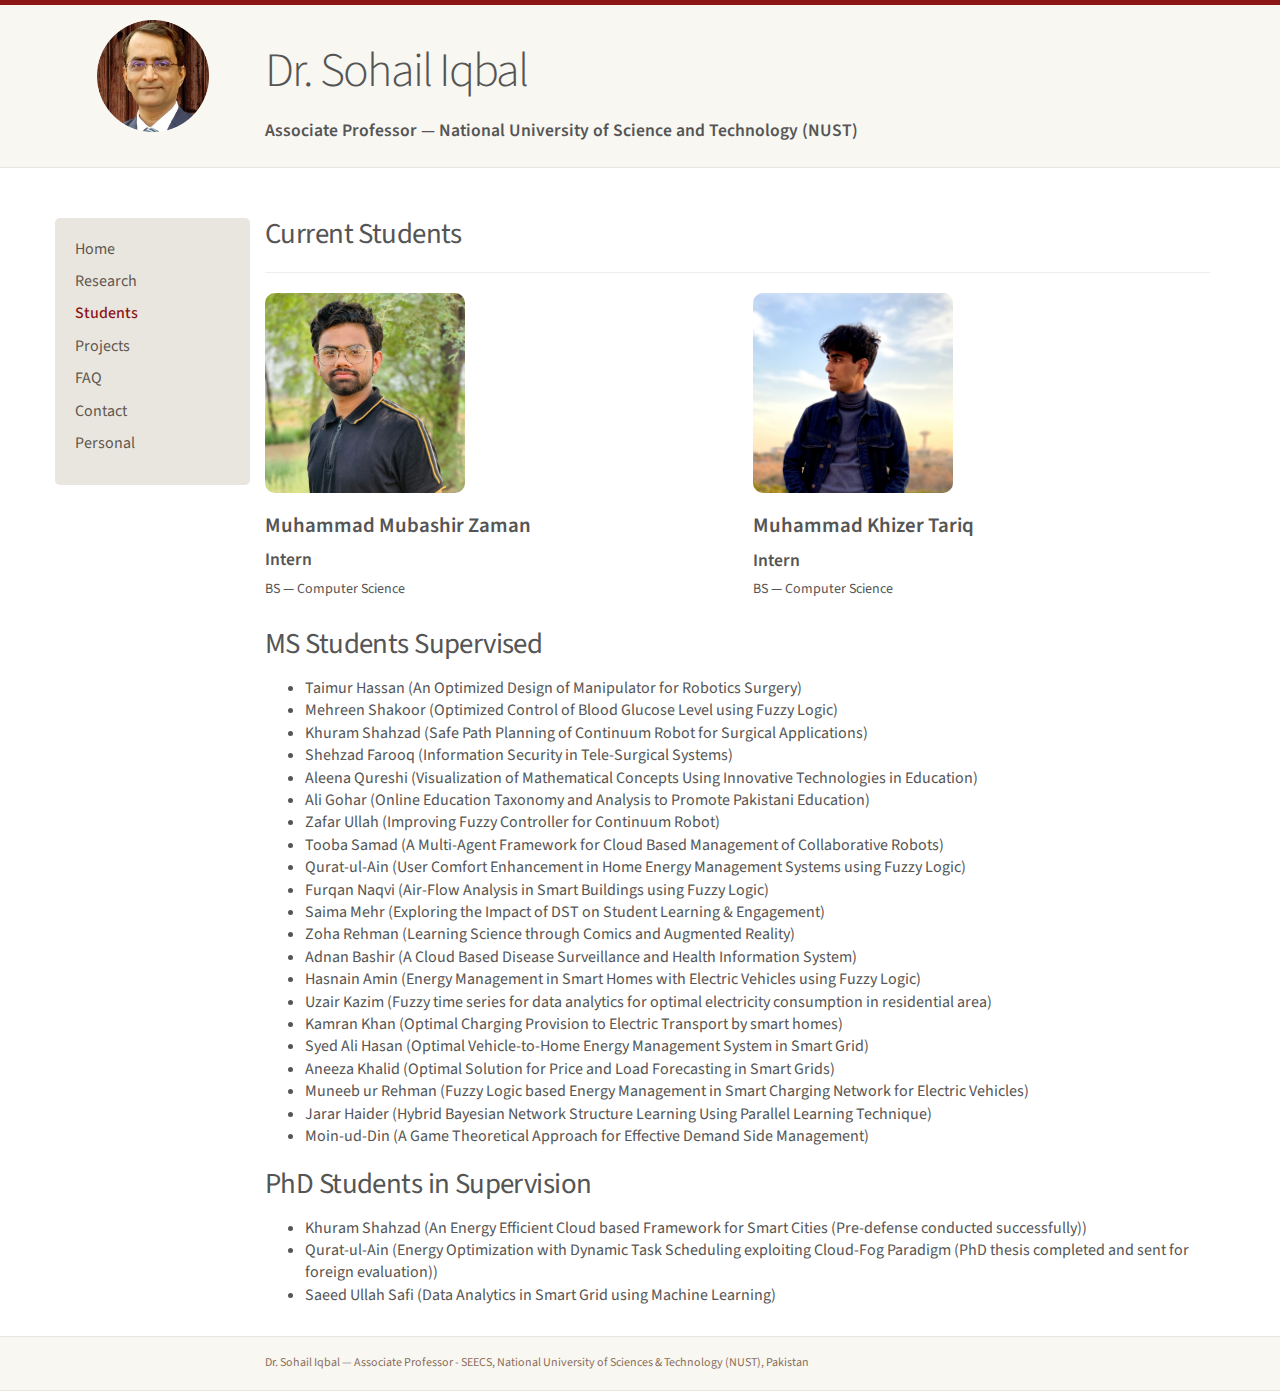
<file: students.html>
<!doctype html>
<html lang="en">

<head>
    <meta charset="utf-8">
    <title>Sohail Iqbal &ndash; Students</title>
    <link href='http://fonts.googleapis.com/css?family=Ubuntu:400,500,300' rel='stylesheet' type='text/css'>
    <link rel="stylesheet" href="assets/css/bootstrap.min.css">
    <link rel="stylesheet" href="assets/css/standroid.css">
</head>

<body>
    <div id="header">
        <div class="container">
            <div class="row">
                <div id="header-pic" class="col-xs-2 col-md-2"><img src="assets/img/profile.png" width=112 height=112 />
                </div>
                <div class="col-xs-7 col-md-7">
                    <h1>Dr. Sohail Iqbal</h1>
                    <h4>Associate Professor &mdash; National University of Science and Technology (NUST)</h4>
                </div>
            </div>
        </div>
    </div>
    <div class="container">
        <div class="row">
            <div id="sidebar" class="col-xs-2 col-md-2">
                <p><a class="menu-item" href="index.html">Home</a></p>
                <p><a class="menu-item" href="research.html">Research</a></p>
                <p><a class="menu-item menu-item-current" href="students.html">Students</a></p>
                <p><a class="menu-item" href="projects.html">Projects</a></p>
                <p><a class="menu-item" href="faq.html">FAQ</a></p>
                <p><a class="menu-item" href="contact.html">Contact</a></p>
                <p><a class="menu-item" href="personal.html">Personal</a></p>
            </div>
            <div class="col-xs-10 col-md-10">
                <h2 class="page-heading">Current Students</h2>
                <hr>

                <div class="profiles">
                    <div class="row">
                        <div class="col-md-6">
                            <img src="assets/img/students/mubashir.jpeg" width="200" />
                            <h3>Muhammad Mubashir Zaman</h3>
                            <h4>Intern</h4>
                            <h5>BS &mdash; Computer Science</h5>
                        </div>
                        <div class="col-md-6">
                            <img src="assets/img/students/khizer.jpg" width="200" />
                            <h3>Muhammad Khizer Tariq</h3>
                            <h4>Intern</h4>
                            <h5>BS &mdash; Computer Science</h5>
                        </div>
                    </div>

                </div>
                <h2>MS Students Supervised</h2>

                <ul>
                    <li>Taimur Hassan (An Optimized Design of Manipulator for Robotics Surgery)</li>
                    <li>Mehreen Shakoor (Optimized Control of Blood Glucose Level using Fuzzy Logic)</li>
                    <li>Khuram Shahzad (Safe Path Planning of Continuum Robot for Surgical Applications)</li>
                    <li>Shehzad Farooq (Information Security in Tele-Surgical Systems)</li>
                    <li>Aleena Qureshi (Visualization of Mathematical Concepts Using Innovative
                        Technologies in Education)</li>
                    <li>Ali Gohar (Online Education Taxonomy and Analysis to Promote Pakistani
                        Education)
                    </li>
                    <li>Zafar Ullah (Improving Fuzzy Controller for Continuum Robot)</li>
                    <li>Tooba Samad (A Multi-Agent Framework for Cloud Based Management of
                        Collaborative Robots)</li>
                    <li>Qurat-ul-Ain (User Comfort Enhancement in Home Energy Management Systems
                        using Fuzzy Logic)</li>
                    <li>Furqan Naqvi (Air-Flow Analysis in Smart Buildings using Fuzzy Logic)</li>
                    <li>Saima Mehr (Exploring the Impact of DST on Student Learning & Engagement)</li>
                    <li> Zoha Rehman (Learning Science through Comics and Augmented Reality)</li>
                    <li>Adnan Bashir (A Cloud Based Disease Surveillance and Health Information
                        System)</li>
                    <li>Hasnain Amin (Energy Management in Smart Homes with Electric Vehicles using
                        Fuzzy Logic)</li>
                    <li>Uzair Kazim (Fuzzy time series for data analytics for optimal electricity
                        consumption in residential area)</li>
                    <li>Kamran Khan (Optimal Charging Provision to Electric Transport by smart homes)</li>
                    <li>Syed Ali Hasan (Optimal Vehicle-to-Home Energy Management System in Smart
                        Grid)</li>
                    <li>Aneeza Khalid (Optimal Solution for Price and Load Forecasting in Smart Grids)</li>
                    <li>Muneeb ur Rehman (Fuzzy Logic based Energy Management in Smart Charging
                        Network for Electric Vehicles)</li>
                    <li>Jarar Haider (Hybrid Bayesian Network Structure Learning Using Parallel
                        Learning Technique)</li>
                    <li>Moin-ud-Din (A Game Theoretical Approach for Effective Demand Side
                        Management)</li>
                </ul>
                <h2>PhD Students in Supervision</h2>
                <ul>
                    <li>Khuram Shahzad (An Energy Efficient Cloud based Framework for Smart Cities (Pre-defense
                        conducted successfully))</li>
                    <li>Qurat-ul-Ain (Energy Optimization with Dynamic Task Scheduling exploiting
                        Cloud-Fog Paradigm (PhD thesis completed and sent for foreign
                        evaluation))</li>
                    <li>Saeed Ullah Safi (Data Analytics in Smart Grid using Machine Learning)</li>
                </ul>
            </div>
        </div>
    </div>
    <div id="footer">
        <div class="container">
            <div class="row">
                <div id="header-pic" class="col-md-2"></div>
                <div class="col-md-8">
                    <a href="https://scholar.google.com.pk/citations?user=2-C_1HoAAAAJ&hl=en ">Dr. Sohail Iqbal</a> &mdash; <a
                        href="https://seecs.nust.edu.pk/faculty/muhammad-sohail-iqbal/">Associate Professor - SEECS,
                        National University of Sciences & Technology (NUST), Pakistan</a>
                </div>
            </div>
        </div>
    </div>
</body>

</html>
</file>
<file: assets/css/standroid.css>
/* Standroid ~ Created by Saumitro Dasgupta on March 26, 2015. */

@import url(https://fonts.googleapis.com/css?family=Source+Sans+Pro:400,300,600,700,400italic,300italic);

/* Base Theme: Stanford Light */

body {
  font-family: "Source Sans Pro", sans-serif;
  font-size: 16px;
  line-height: 1.4em;
  border-top: 5px solid #8C1515;
  color: #555;
}

a {
  color: #8C1515;
}

h1, h2, h3, h4, h5, h6 {
  font-family: "Source Sans Pro", sans-serif;
  font-weight: 400;
}

h1 {
  font-weight: 300;
  letter-spacing: -0.04em;
  font-size: 3em;
  line-height: 1.3em;
}

h2 {
  font-size: 1.8em;
  letter-spacing: -0.02em;
  line-height: 1.2em;
  margin: 0.7em 0 0.5em;
}

h3 {
  font-size: 1.3em;
  font-weight: 600;
  line-height: 1.3em;
  margin: 0.9em 0 0.5em;
}

h4 {
  font-size: 1.1em;
  font-weight: 600;
  line-height: 1.3em;
  margin: 1em 0 .5em;
}

.page-heading {
  margin-top:0;
}
.resume-title{
  font-weight: bold;
}
#header {
  background-color: #F8F7F2;
  border-bottom: 1px solid #E9E6DF;
  margin-bottom: 50px;
  padding: 15px;
}

#header-pic {
  text-align:center;
}


#sidebar {
  background-color: #E9E6DF;
  border-radius: 5px;
  color: #696969;
  padding: 20px;
}

#sidebar a {
  color: #5F574F;
}

.menu-item-current {
  color: #8C1515 !important;
  font-weight: 500;
}

.profiles img {
  border-radius: 10px;
}

.profiles .row:not(:last-child) {
  margin-bottom:30px;
}
.profiles h4 {
  margin-top:0;
}
.title{
  font-size:medium;
}
#footer {
  background-color: #F8F7F2;
  border-top: 1px solid #E9E6DF;
  border-bottom: 1px solid #E9E6DF;
  margin-top: 20px;
  padding: 15px;
  font-size:12px;
}
#footer a {
  color: #8A6D5A;
}
</file>
